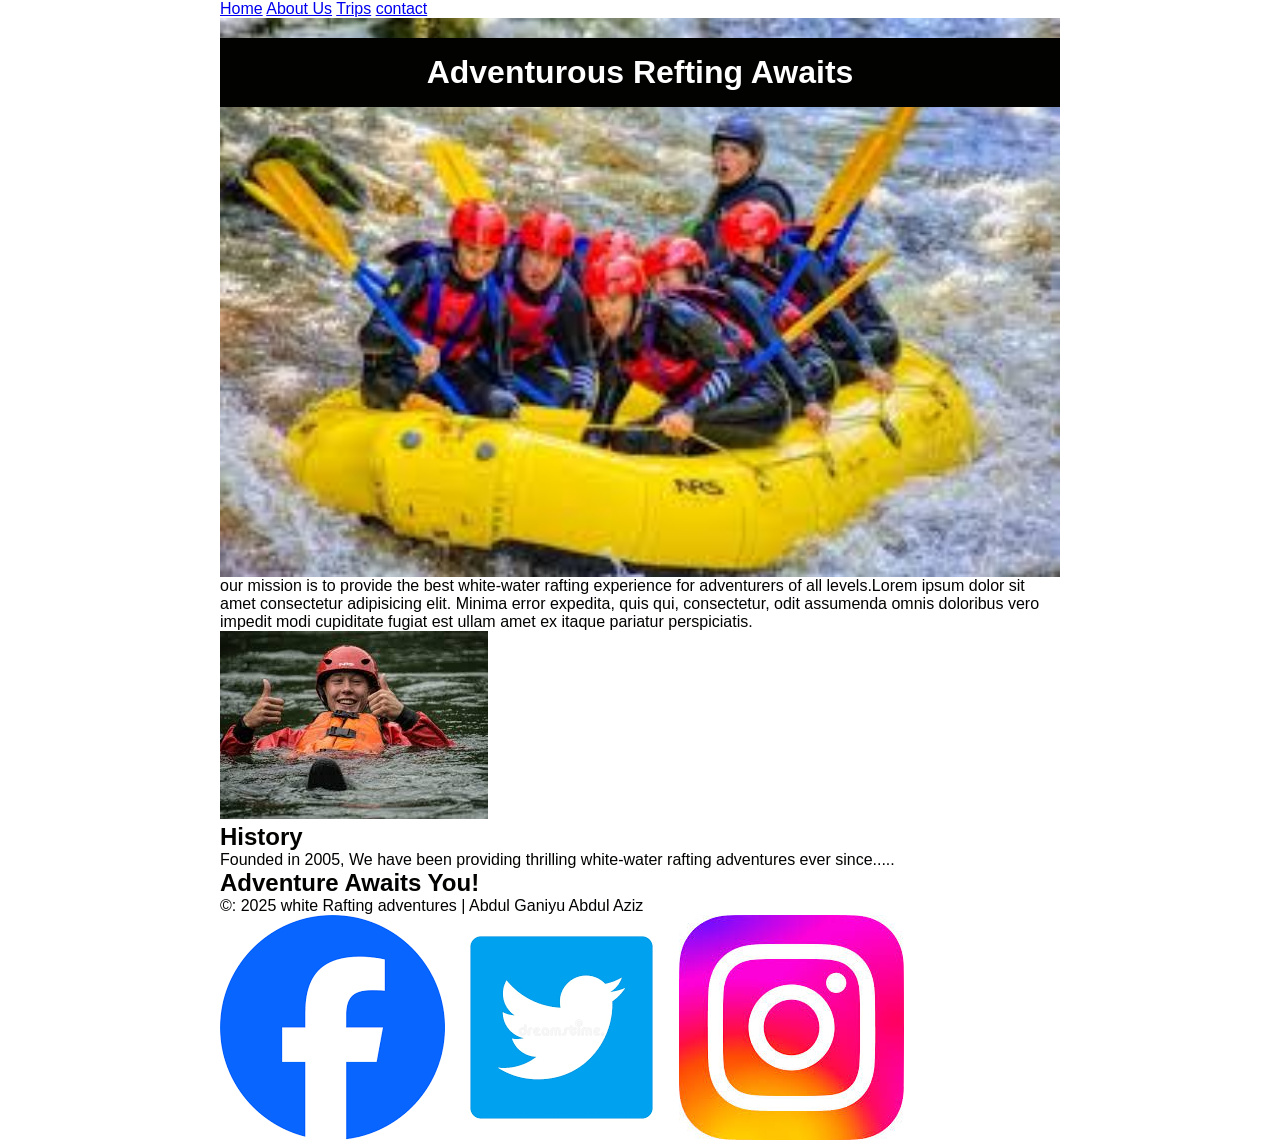
<file: index.html>
<!DOCTYPE html>
<html lang="en">
<head>
    <meta charset="UTF-8">
    <meta name="viewport" content="width=device-width, initial-scale=1.0">
    <title>About Us</title>
    <link rel="stylesheet" href="index.css">
</head>
<body>
    <header>
        <a href="index.html">Home</a>
        <a href="about.html">About Us</a>
        <a href="trips.html">Trips</a>
        <a href="contact.html">contact</a>
    </header>
    <main>
        <div class="hero">
            <img src="image/Refting Adventure.jpeg" alt="Refting Adventure">
            <h1>Adventurous Refting Awaits</h1>
        </div>
        <article>
            <p>our mission is to provide the best white-water rafting experience for adventurers of all levels.Lorem ipsum dolor sit amet consectetur adipisicing elit. Minima error expedita, quis qui, consectetur, odit assumenda omnis doloribus vero impedit modi 
    cupiditate fugiat est ullam amet ex itaque pariatur perspiciatis.</p>
            <img src="image/happy-client.jpeg" alt="Happy Refting Client">

        </article>
        <section>
            <h2>History</h2>
            <p>Founded in 2005, We have been providing thrilling white-water rafting adventures ever since.....</p>

        </section>
        <section>
            <h2>Adventure Awaits You!</h2>
        </section>
        <footer>
            <p>&copy: 2025 white Rafting adventures | Abdul Ganiyu Abdul Aziz</p>
            <div class="socialmedia">
                <a href="#"><img src="image/facebook-icon.png" alt="Facebook"></a>
                <a href="#"><img src="image/twitter-icon.png" alt="Twitter"></a>
                <a href="#"><img src="image/instagram-icon.jpeg" alt="Instagram"></a>

            </div>
        </footer>

    </main>
</body>
</html>
</file>
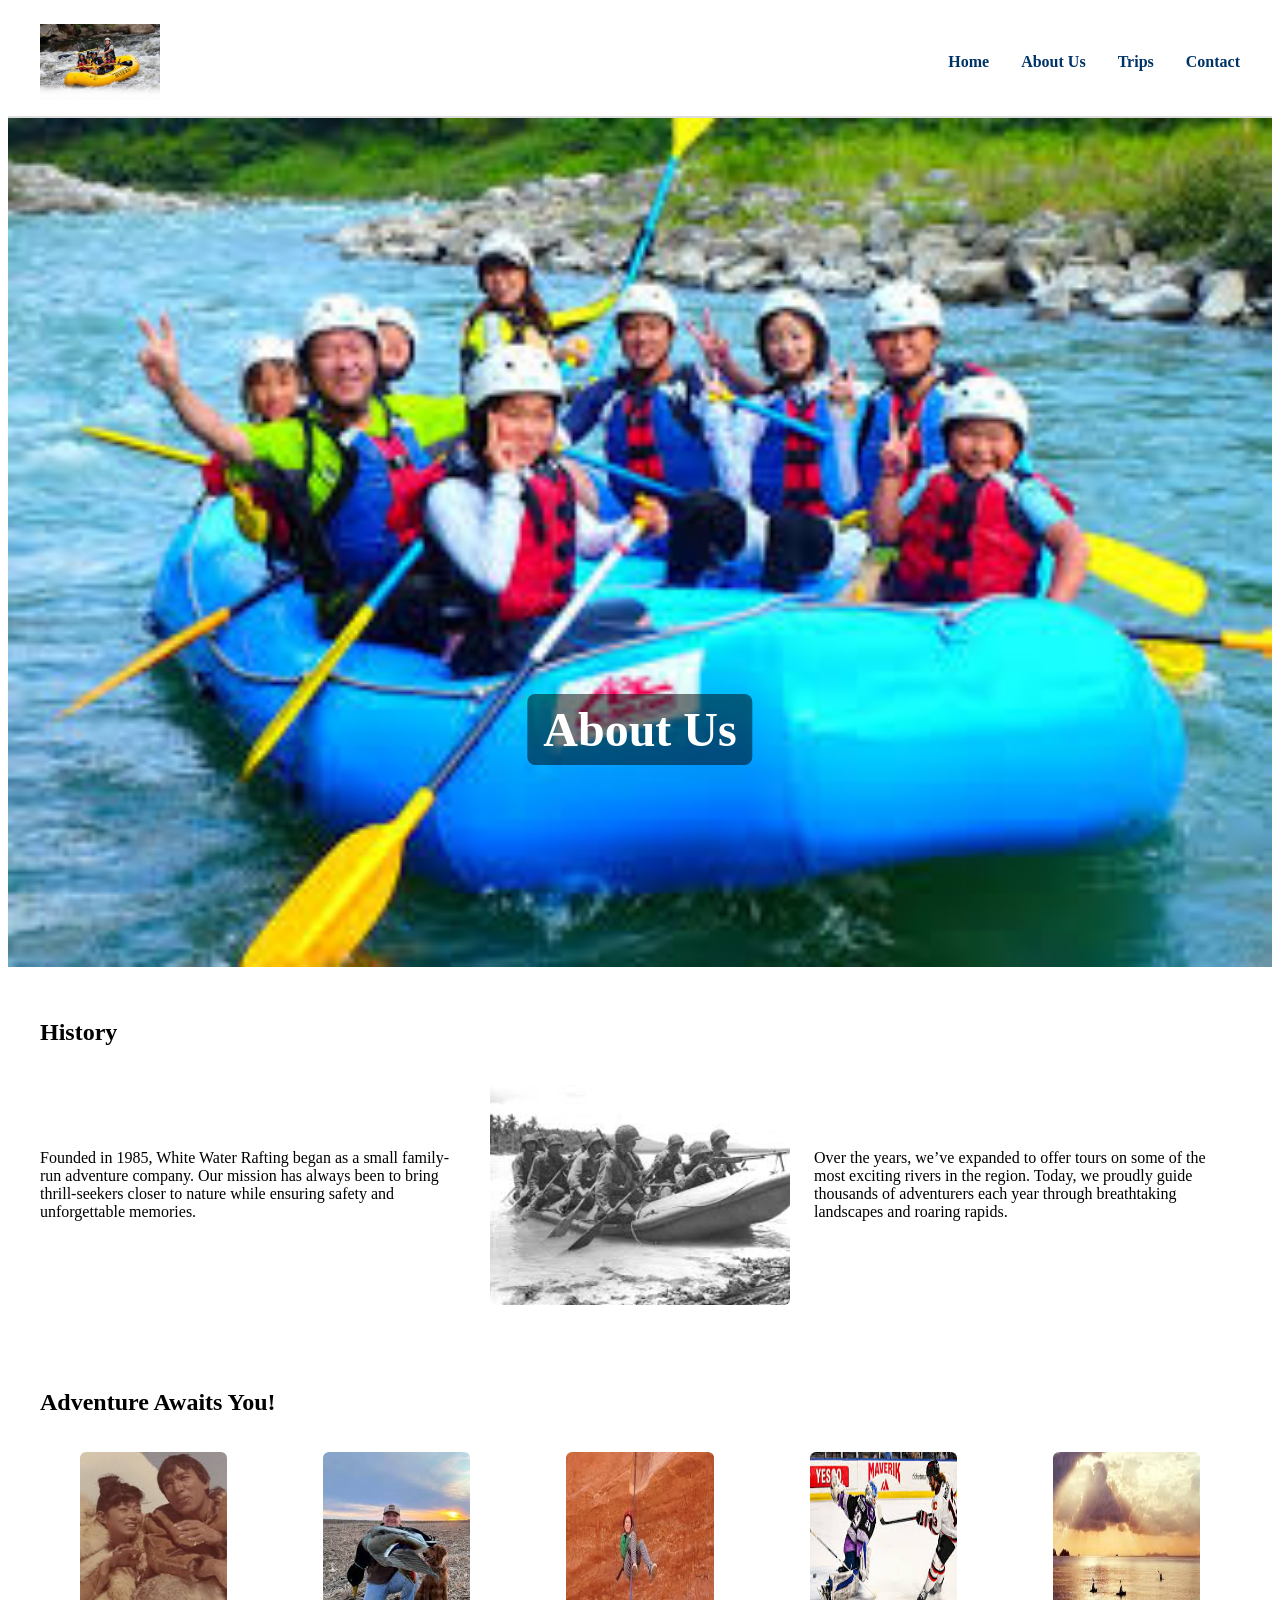
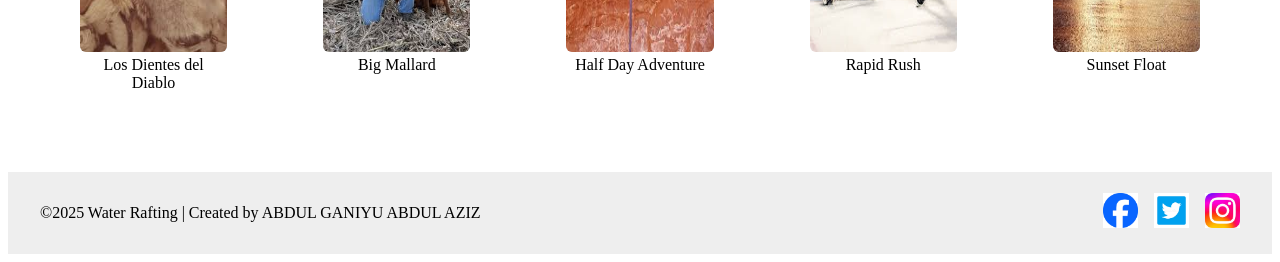
<file: About Us.html>
<!DOCTYPE html>
<html lang="en">
<head>
  <meta charset="UTF-8">
  <meta name="viewport" content="width=device-width, initial-scale=1.0">
  <title>About Us | White Water Rafting</title>
  <link rel="stylesheet" href="rafting.css">
</head>

<body>
  <header>
    <img src="images/logo.jpeg" alt="Rafting Site Logo">
    <nav>
      <a href="index.html">Home</a>
      <a href="about.html">About Us</a>
      <a href="trips.html">Trips</a>
      <a href="contact.html">Contact</a>
    </nav>
  </header>

  <main>

    <!-- HERO IMAGE -->
    <div class="hero">
      <img src="images/hero.jpeg" alt="Rafting hero image">
      <h1>About Us</h1>
    </div>

    <!-- HISTORY SECTION -->
    <section class="history">
      <h2>History</h2>

      <div class="history-grid">
        <p>Founded in 1985, White Water Rafting began as a small family-run adventure company. Our mission has always been to bring thrill-seekers closer to nature while ensuring safety and unforgettable memories.</p>

        <img src="images/history.jpeg" alt="Rafting history image">

        <p>Over the years, we’ve expanded to offer tours on some of the most exciting rivers in the region. Today, we proudly guide thousands of adventurers each year through breathtaking landscapes and roaring rapids.</p>
      </div>
    </section>

    <!-- ADVENTURES SECTION -->
    <section class="adventures">
      <h2>Adventure Awaits You!</h2>

      <div class="adventure-gallery">

        <figure>
          <img src="images/adventure1.jpeg", height="200px" alt="Los Dientes del Diablo">
          <figcaption>Los Dientes del Diablo</figcaption>
        </figure>

        <figure>
          <img src="images/adventure02.jpeg" , height="200px" alt="Big Mallard">
          <figcaption>Big Mallard</figcaption>
        </figure>

        <figure>
          <img src="images/adventure3.jpeg", height="200px" alt="Half Day Adventure">
          <figcaption>Half Day Adventure</figcaption>
        </figure>

        <figure>
          <img src="images/adventure4.jpeg", height="200px" alt="Rapid Rush">
          <figcaption>Rapid Rush</figcaption>
        </figure>

        <figure>
          <img src="images/adventure5.jpeg", height="200px" alt="Sunset Float">
          <figcaption>Sunset Float</figcaption>
        </figure>

      </div>
    </section>

  </main>

  <footer>
    <p>©2025  Water Rafting | Created by ABDUL GANIYU ABDUL AZIZ</p>

    <div class="social">
      <a href="#"><img src="images/facebook-icon.png" alt="Facebook"></a>
      <a href="#"><img src="images/twitter-icon.png" alt="Twitter"></a>
      <a href="#"><img src="images/instagram-icon.jpeg" alt="Instagram"></a>
    </div>
  </footer>

</body>
</html>
</file>
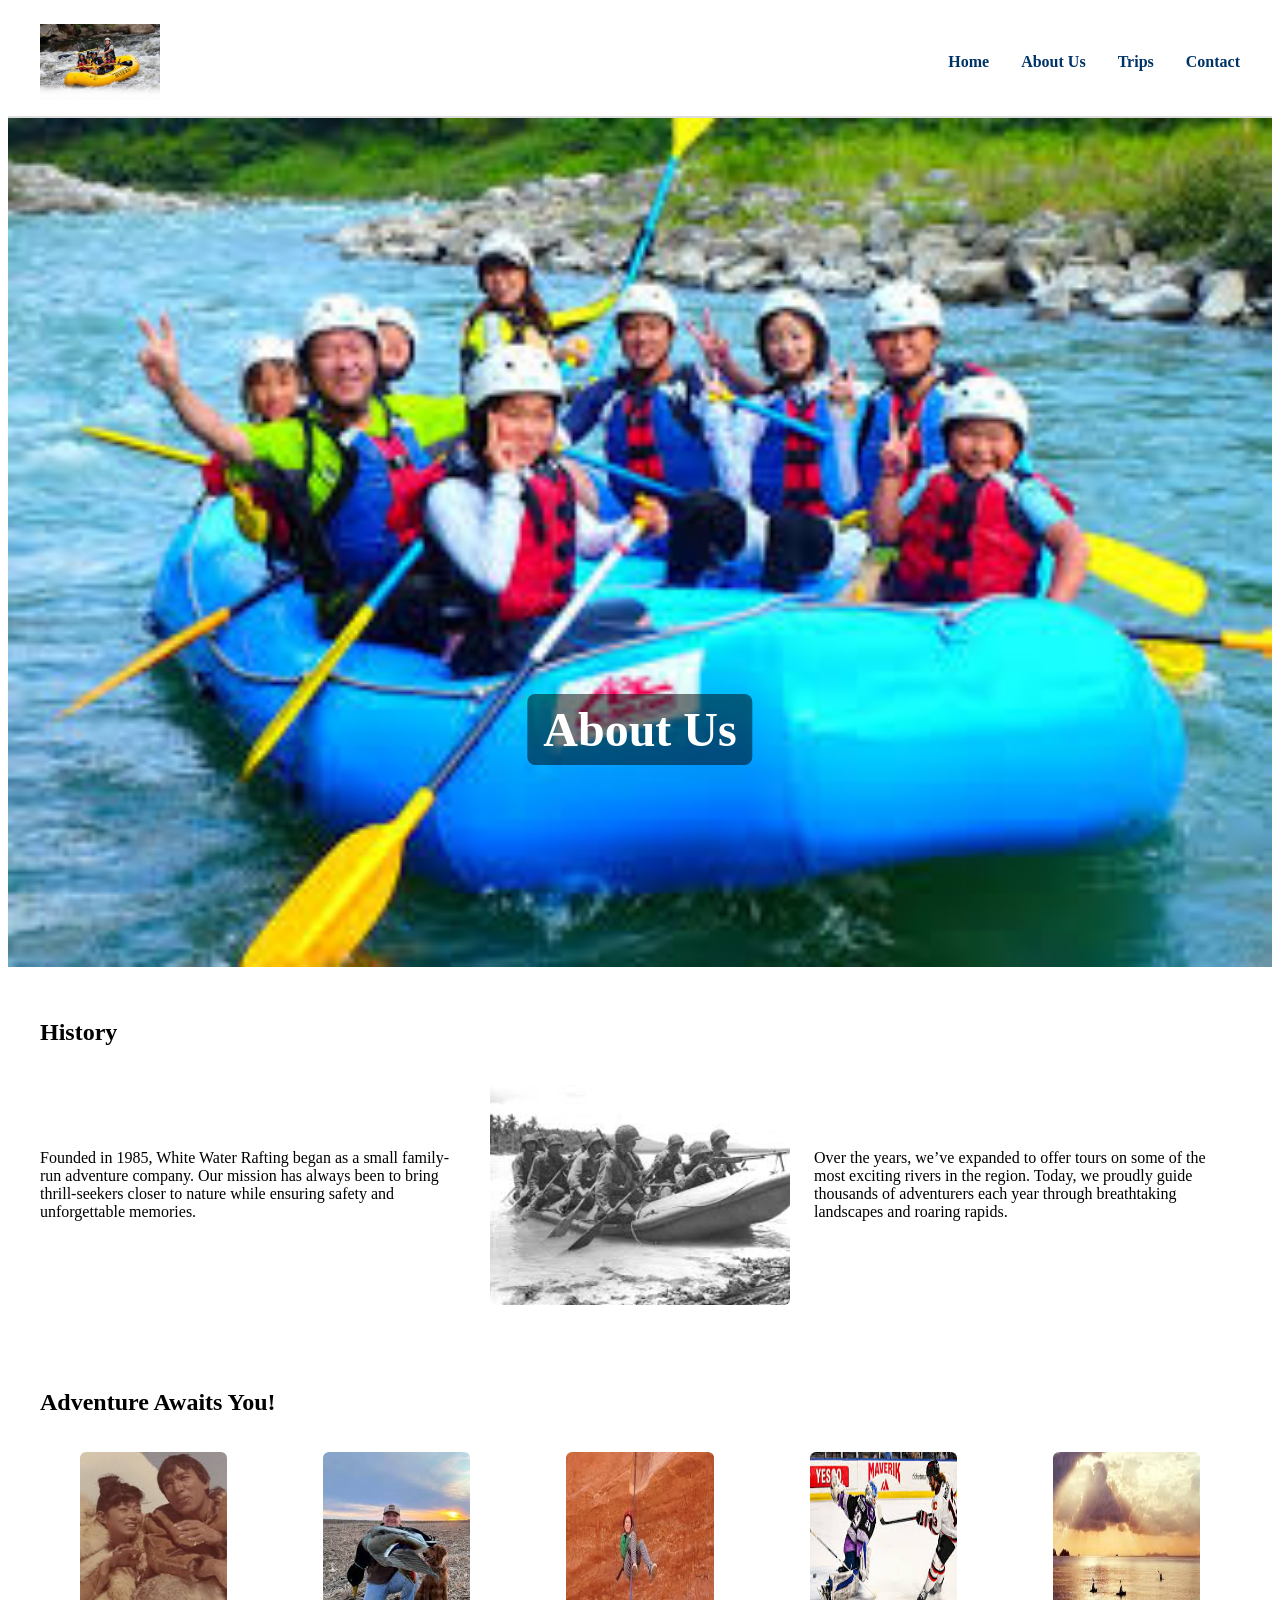
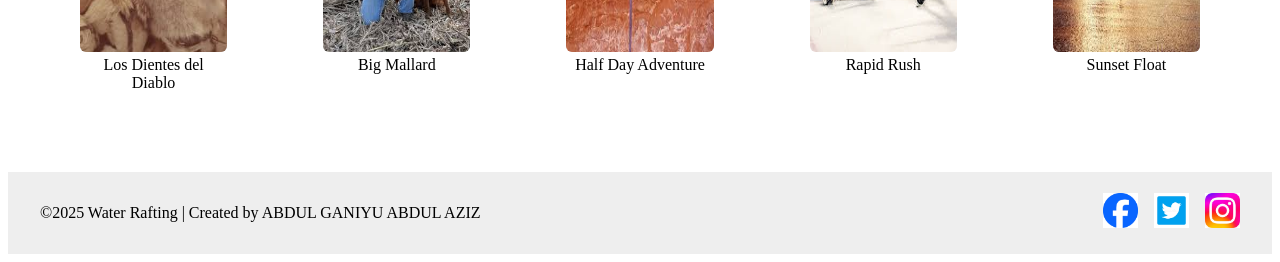
<file: wwr/about.html>
<!DOCTYPE html>
<html lang="en">
<head>
  <meta charset="UTF-8">
  <meta name="viewport" content="width=device-width, initial-scale=1.0">
  <title>About Us | White Water Rafting</title>
  <link rel="stylesheet" href="rafting.css">
</head>

<body>
  <header>
    <img src="../images/logo.jpeg" alt="Rafting Site Logo">
    <nav>
      <a href="index.html">Home</a>
      <a href="about.html">About Us</a>
      <a href="trips.html">Trips</a>
      <a href="contact.html">Contact</a>
    </nav>
  </header>

  <main>

    <!-- HERO IMAGE -->
    <div class="hero">
      <img src="../images/hero.jpeg" alt="Rafting hero image">
      <h1>About Us</h1>
    </div>

    <!-- HISTORY SECTION -->
    <section class="history">
      <h2>History</h2>

      <div class="history-grid">
        <p>Founded in 1985, White Water Rafting began as a small family-run adventure company. Our mission has always been to bring thrill-seekers closer to nature while ensuring safety and unforgettable memories.</p>

        <img src="../images/history.jpeg" alt="Rafting history image">

        <p>Over the years, we’ve expanded to offer tours on some of the most exciting rivers in the region. Today, we proudly guide thousands of adventurers each year through breathtaking landscapes and roaring rapids.</p>
      </div>
    </section>

    <!-- ADVENTURES SECTION -->
    <section class="adventures">
      <h2>Adventure Awaits You!</h2>

      <div class="adventure-gallery">

        <figure>
          <img src="../images/adventure1.jpeg", height="200px" alt="Los Dientes del Diablo">
          <figcaption>Los Dientes del Diablo</figcaption>
        </figure>

        <figure>
          <img src="../images/adventure02.jpeg" , height="200px" alt="Big Mallard">
          <figcaption>Big Mallard</figcaption>
        </figure>

        <figure>
          <img src="../images/adventure3.jpeg", height="200px" alt="Half Day Adventure">
          <figcaption>Half Day Adventure</figcaption>
        </figure>

        <figure>
          <img src="../images/adventure4.jpeg", height="200px" alt="Rapid Rush">
          <figcaption>Rapid Rush</figcaption>
        </figure>

        <figure>
          <img src="../images/adventure5.jpeg", height="200px" alt="Sunset Float">
          <figcaption>Sunset Float</figcaption>
        </figure>

      </div>
    </section>

  </main>

  <footer>
    <p>©2025  Water Rafting | Created by ABDUL GANIYU ABDUL AZIZ</p>

    <div class="social">
      <a href="#"><img src="../images/facebook-icon.png" alt="Facebook"></a>
      <a href="#"><img src="../images/twitter-icon.png" alt="Twitter"></a>
      <a href="#"><img src="../images/instagram-icon.jpeg" alt="Instagram"></a>
    </div>
  </footer>

</body>
</html>
</file>
<file: index.css>
:root{
    --primary-color:#008080;
    --accentl-color:#020201;
    --body-font:'Arial', sans-sarif;
    --heading-font:'Helvetica', sans-sarif;
}
*{
    margin: 0;
    padding: 0;
    box-sizing: border-box;
}
body{
    font-family: var(--body-font);
    color: var(--accentl-color);
}
header, main, footer {
    width: 840px;
    margin: 0 auto;
}
.hero{
    position: relative;
    text-align: center;
}

.hero img{
    display: block;
    width: 100%;
    height: auto;
}
h1{
    position: absolute;
    top: 20px;
    width: 100%;
    padding: 16px;
    text-align: center;
    opacity: o.7;
    background-color: var(--accentl-color);
    color: #fff;
}
.hero article img{
    float: right;
    width: 125px;
    margin-left: 16px;
}
.socialmedia a{
    text-decoration: none;
}
</file>
<file: rafting.css>
/* ===== HEADER ===== */

header {
  display: grid;
  grid-template-columns: 150px 1fr;
  align-items: center;
  padding: 1rem 2rem;
  background: #ffffff;
  border-bottom: 2px solid #ddd;
}

header img {
  width: 120px;
}

nav {
  display: flex;
  justify-content: flex-end;
  gap: 2rem;
}

nav a {
  color: #003366;
  font-weight: 600;
  text-decoration: none;
}

nav a:hover {
  color: #0066cc;
}

/* ===== HERO ===== */

.hero {
  position: relative;
  text-align: center;
}

.hero img {
  width: 100%;
  height: auto;
  display: block;
}

.hero h1 {
  position: absolute;
  bottom: 20%;
  left: 50%;
  transform: translateX(-50%);
  color: white;
  font-size: 3rem;
  background: rgba(0,0,0,0.5);
  padding: .5rem 1rem;
  border-radius: 8px;
}

/* ===== HISTORY SECTION ===== */

.history {
  padding: 2rem;
}

.history-grid {
  display: grid;
  grid-template-columns: 1fr 300px 1fr;
  gap: 1.5rem;
  align-items: center;
}

.history-grid img {
  width: 100%;
  border-radius: 6px;
}

/* ===== ADVENTURES SECTION ===== */

.adventures {
  padding: 2rem;
}

.adventure-gallery {
  display: grid;
  grid-template-columns: repeat(5, 1fr);
  gap: 1rem;
}

.adventure-gallery img {
  width: 100%;
  border-radius: 6px;
}

figure {
  text-align: center;
}

/* ===== FOOTER ===== */

footer {
  display: flex;
  justify-content: space-between;
  align-items: center;
  padding: 1rem 2rem;
  background: #eee;
  margin-top: 2rem;
}

footer .social {
  display: flex;
  gap: 1rem;
}

footer .social img {
  width: 35px;
}
</file>
<file: wwr/rafting.css>
/* ===== HEADER ===== */

header {
  display: grid;
  grid-template-columns: 150px 1fr;
  align-items: center;
  padding: 1rem 2rem;
  background: #ffffff;
  border-bottom: 2px solid #ddd;
}

header img {
  width: 120px;
}

nav {
  display: flex;
  justify-content: flex-end;
  gap: 2rem;
}

nav a {
  color: #003366;
  font-weight: 600;
  text-decoration: none;
}

nav a:hover {
  color: #0066cc;
}

/* ===== HERO ===== */

.hero {
  position: relative;
  text-align: center;
}

.hero img {
  width: 100%;
  height: auto;
  display: block;
}

.hero h1 {
  position: absolute;
  bottom: 20%;
  left: 50%;
  transform: translateX(-50%);
  color: white;
  font-size: 3rem;
  background: rgba(0,0,0,0.5);
  padding: .5rem 1rem;
  border-radius: 8px;
}

/* ===== HISTORY SECTION ===== */

.history {
  padding: 2rem;
}

.history-grid {
  display: grid;
  grid-template-columns: 1fr 300px 1fr;
  gap: 1.5rem;
  align-items: center;
}

.history-grid img {
  width: 100%;
  border-radius: 6px;
}

/* ===== ADVENTURES SECTION ===== */

.adventures {
  padding: 2rem;
}

.adventure-gallery {
  display: grid;
  grid-template-columns: repeat(5, 1fr);
  gap: 1rem;
}

.adventure-gallery img {
  width: 100%;
  border-radius: 6px;
}

figure {
  text-align: center;
}

/* ===== FOOTER ===== */

footer {
  display: flex;
  justify-content: space-between;
  align-items: center;
  padding: 1rem 2rem;
  background: #eee;
  margin-top: 2rem;
}

footer .social {
  display: flex;
  gap: 1rem;
}

footer .social img {
  width: 35px;
}
</file>
